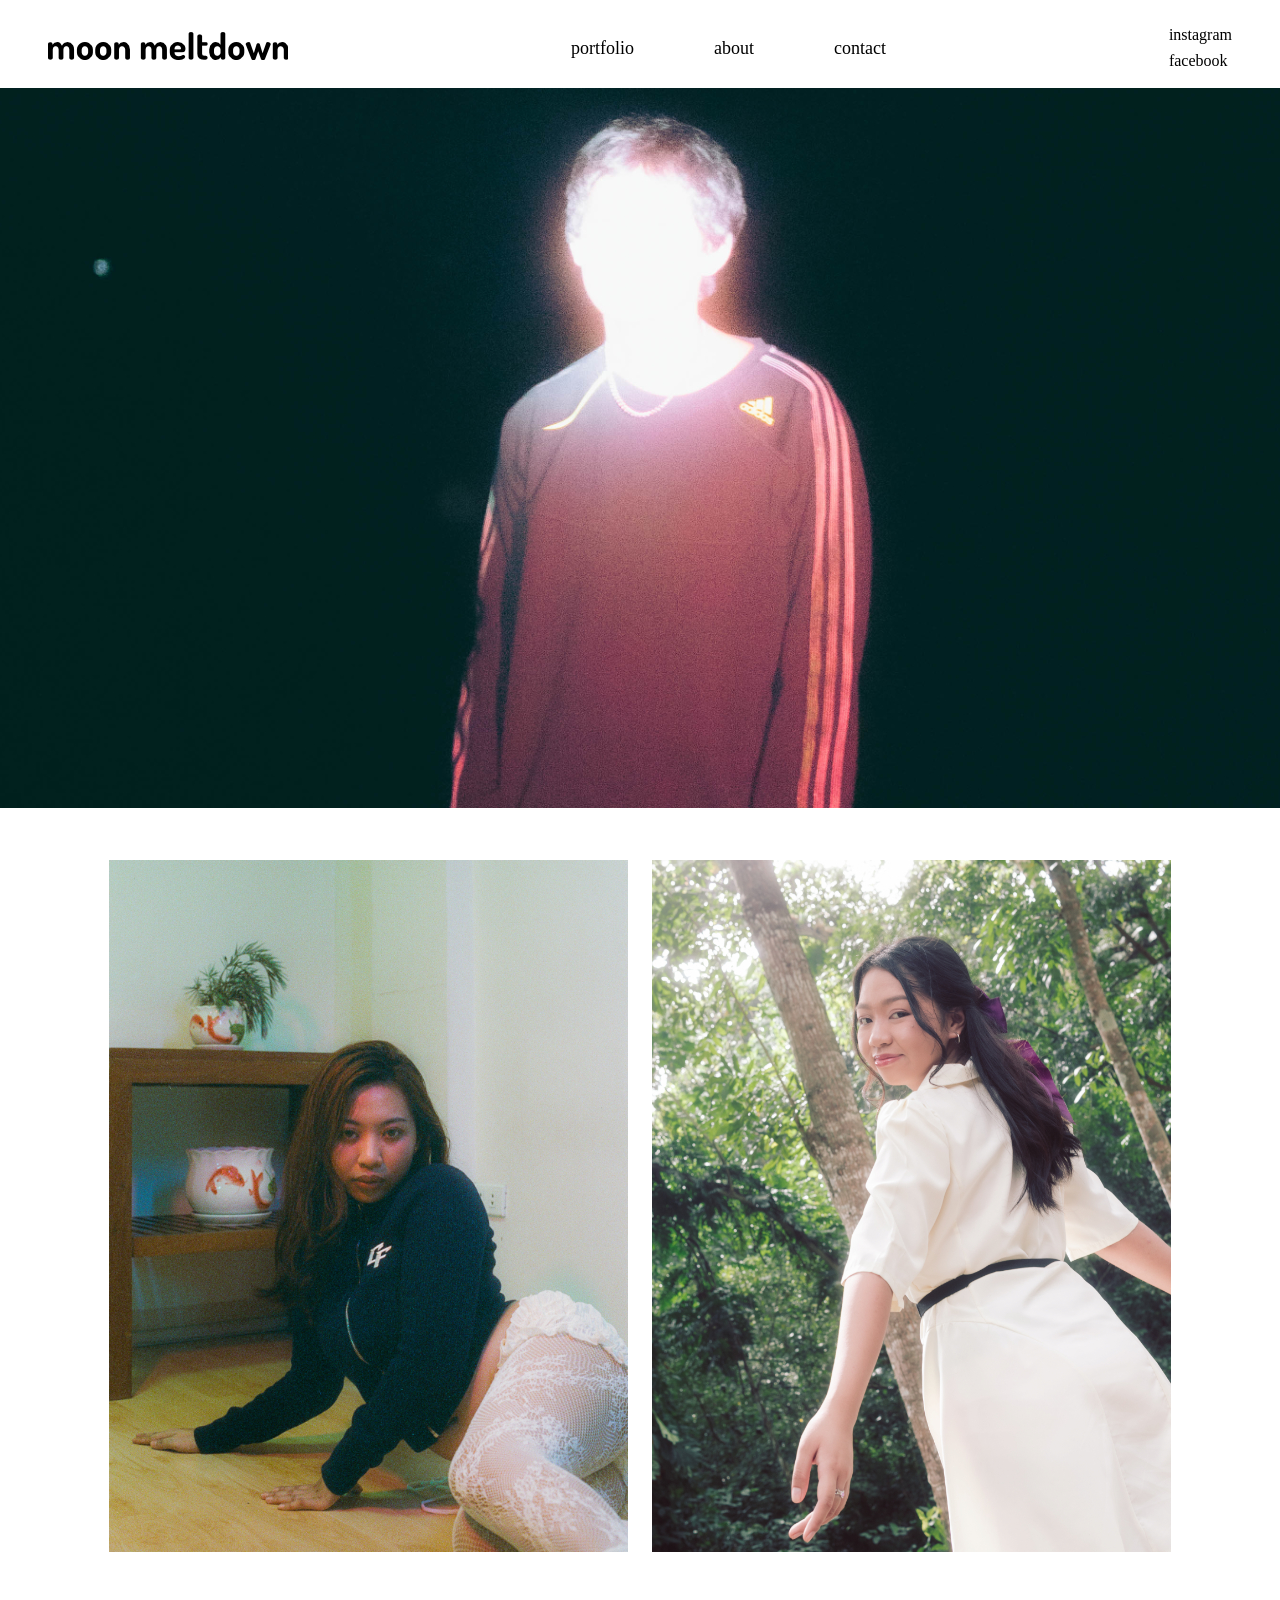
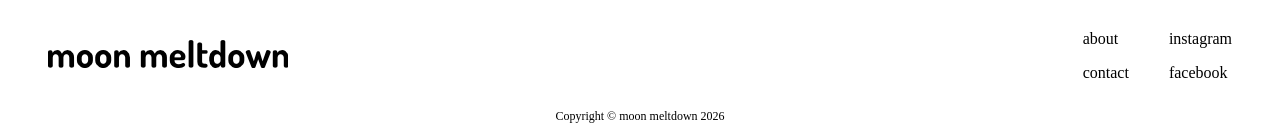
<file: index.html>
<!DOCTYPE HTML>

<html lang = "en">
    <head>
        <meta charset = "UTF-8">
        <title>moon meltdown</title>
        <link rel="stylesheet" href="style.css">
    </head>
    
    <body>
        
        <!-- Navigation -->
         <header class = "navigation-bar">

            <a class="mm-logo" href="index.html" rel = "noopener noreferrer" ><img src="mm-logo/mm-logo.png"  alt="mm-logo"></a>

            
            <ul class="global-navigation">
                <li><a href="index.html" rel = "noopener noreferrer">portfolio</a></li>
                <li><a href="/moon-meltdown/about-page/about-page.html" rel = "noopener noreferrer" >about</a></li>
                <li><a href="index.html" rel = "noopener noreferrer">contact</a></li>
            </ul>
        <!-- Social Links -->
            <ul class="social-links">
                <li><a href="https://www.instagram.com/_spml/" target= "_blank" rel = "noopener noreferrer">instagram</a></li>
                <li><a href="https://www.facebook.com/moonmeltdown" target= "_blank" rel = "noopener noreferrer">facebook</a></li>
            </ul>
        </header>


        <!-- START OF HOME ELEMENTS -->

        <!-- Carousel Banner -->
        <div class="carousel">
            <img src="banner-carousel-imgs/image3.jpg" class="carousel-image active" alt="Image 3">
        </div>


        <!-- Recent Works Section -->
        <section class="recent-works">
            <div class="recent-works-card-1">
            <img src="recent-works-section-imgs/whembley-in-october-1.jpg" alt="whembley-in-october-1">
            </div>

            <div class="recent-works-card-2">
            <img src="recent-works-section-imgs/ashley-pre-debut.jpg" alt="ashley-pre-debut-1">
            </div>
        </section>
        


        <!-- Start of Footer Section -->
        <section class="footer-section">
            <a class="footer-logo" href="index.html"><img src="mm-logo/mm-logo.png" alt="mm-logo"></a>

            <ul class="footer-nav">

                <!-- global nav for footer -->
                <div class="footer-gn">
                <li><a href="/moon-meltdown/about-page/about-page.html" rel = "noopener noreferrer" >about</a></li>
                <li><a href="index.html" rel = "noopener noreferrer">contact</a></li>
                </div>
                <!-- footer social links -->
                <div class="footer-sl">
                <li><a href="https://www.instagram.com/_spml/" target= "_blank" rel = "noopener noreferrer">instagram</a></li>
                <li><a href="https://www.facebook.com/moonmeltdown" target= "_blank" rel = "noopener noreferrer">facebook</a></li>
                </div>
            </ul>

        </section>
        
        <div class="mm-copyright"><p> Copyright © moon meltdown 2026</p></div>
        <!-- End of Footer Section -->


    </body>
</file>
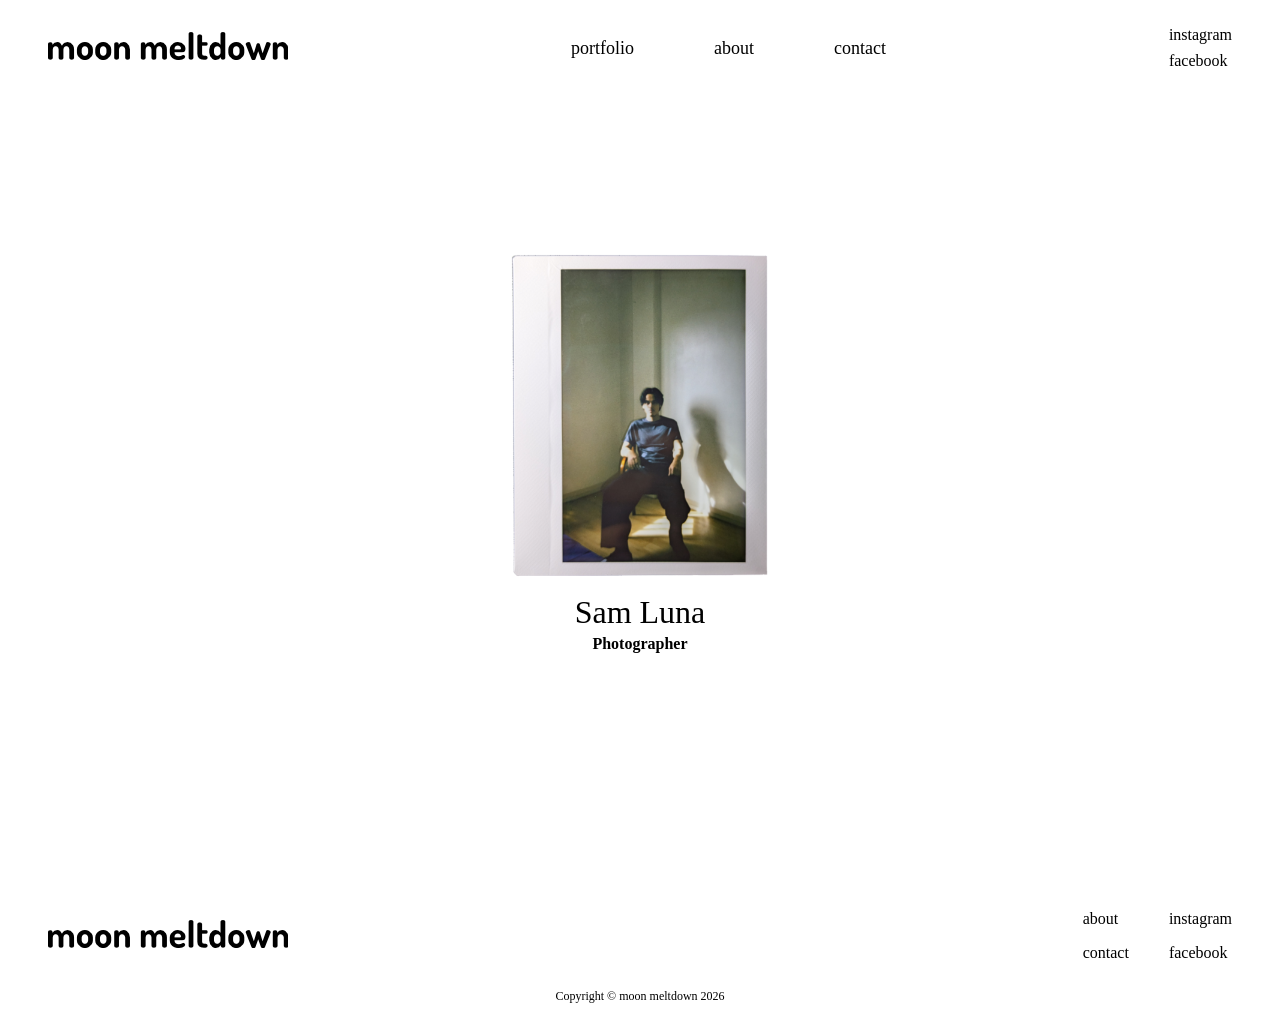
<file: about-page/about-page.html>
<!DOCTYPE HTML>

<html lang = "en">
    <head>
        <meta charset = "UTF-8">
        <title>moon meltdown</title>
        <link rel="stylesheet" href="about-style.css">
    </head>
    
    <body>
            <header class = "navigation-bar">

            <a class="mm-logo" href="/moon-meltdown/index.html" rel = "noopener noreferrer" ><img src="mm-logo/mm-logo.png"  alt="mm-logo"></a>

            
            <ul class="global-navigation">
                <li><a href="/moon-meltdown/index.html" rel = "noopener noreferrer">portfolio</a></li>
                <li><a href="about-page.html" rel = "noopener noreferrer" >about</a></li>
                <li><a href="index.html" rel = "noopener noreferrer">contact</a></li>
            </ul>
        <!-- Social Links -->
            <ul class="social-links">
                <li><a href="https://www.instagram.com/_spml/" target= "_blank" rel = "noopener noreferrer">instagram</a></li>
                <li><a href="https://www.facebook.com/moonmeltdown" target= "_blank" rel = "noopener noreferrer">facebook</a></li>
            </ul>
        </header>



        <!-- Main body of the page-->
<!-- Info Section CTA -->
        <section class="information-section">

            <div class="info-card">
                <img src="info-section-imgs/moon-meltdown.png" alt="moon-meltdown">
                <h1 class="photog-name">Sam Luna</h1>
                <h4 class="photog-details">Photographer</h4>
            </div>

        </section>


        <!-- Start of Footer Section -->
        <section class="footer-section">
            <a class="footer-logo" href="index.html"><img src="mm-logo/mm-logo.png" alt="mm-logo"></a>

            <ul class="footer-nav">

                <!-- global nav for footer -->
                <div class="footer-gn">
                <li><a href="/moon-meltdown/about-page/about-page.html" rel = "noopener noreferrer" >about</a></li>
                <li><a href="index.html" rel = "noopener noreferrer">contact</a></li>
                </div>
                <!-- footer social links -->
                <div class="footer-sl">
                <li><a href="https://www.instagram.com/_spml/" target= "_blank" rel = "noopener noreferrer">instagram</a></li>
                <li><a href="https://www.facebook.com/moonmeltdown" target= "_blank" rel = "noopener noreferrer">facebook</a></li>
                </div>

            </ul>
        </section>

        <div class="mm-copyright">
            <p> Copyright © moon meltdown 2026
        </div>




    </body>
</file>
<file: style.css>
/* Navigation Bar */
ul{
    list-style:none;
    margin:0;
    padding:0;
}


a{
    text-decoration: none;
    color:black;
}



/* moonmeltdown text */
.navigation-bar{
    display:flex;
    justify-content: space-between;

    font-family: Dosis;

    height: 80px;
    align-items: center;
    padding-left: 40px;
    padding-right: 40px;

}

.global-navigation{
    display:flex;
    flex-direction: row;

    font-size: 1.125rem;
    font-weight: 500;

    gap:80px;
    padding:0px;
}

.social-links{
    display:flex;
    flex-direction: column;

    font-size: 1rem;
    font-weight:300;

    gap:8px;
    padding:0px;
}


/* CAROUSEL BANNER */
.carousel{
    display:flex;
    justify-content: center;
    
}

/* RECENT WORKS */
.recent-works{
    height: 800px;
    display:flex;
    justify-content: center;
    align-items: center;

    gap:24px;
}


/* FOOTER SECTION */
.footer-section{
    display:flex;
    justify-content: space-between;
    align-items: center;

    height:96px;
    padding-left: 40px;
    padding-right: 40px;
}

.footer-nav{
    display:flex;
    gap:40px;
}

.footer-gn, .footer-sl{
    display:flex;
    flex-direction: column;
    gap: 16px;

}

.mm-copyright{
    display:flex;
    justify-content: center;
    align-items: center;
    height:24px;
    font-size: 12px;

    
    gap:0px;
    margin:0px;

}
</file>
<file: about-page/about-style.css>
/* Navigation Bar */
ul{
    list-style:none;
    margin:0;
    padding:0;
}


a{
    text-decoration: none;
    color:black;
}

img{

}

/* moonmeltdown text */
.navigation-bar{
    display:flex;
    justify-content: space-between;

    font-family: Dosis;

    height: 80px;
    align-items: center;
    padding-left: 40px;
    padding-right: 40px;

}

.global-navigation{
    display:flex;
    flex-direction: row;

    font-size: 1.125rem;
    font-weight: 500;

    gap:80px;
    padding:0px;
}

.social-links{
    display:flex;
    flex-direction: column;

    font-size: 1rem;
    font-weight:300;

    gap:8px;
    padding:0px;
}


/* INFO SECTION */

.information-section{
    height: 800px;
    display:flex;
    justify-content: center;
    align-items: center;
}

.info-card{
    height:500px;
    display:flex;
    flex-direction: column;
    align-items: center;

    font-family: dosis;
}

.info-card img{
    margin:16px;
}

.mm-name{
    font-weight: bold;
    font-size: 3.5rem;
    margin:0;


}
.photog-name{
    font-weight: 500;
    font-size: 2rem;
    
    margin:0px;

}
.photog-details{
    margin-top:4px;
    margin-bottom:0px
}








/* FOOTER SECTION */
.footer-section{
    display:flex;
    justify-content: space-between;
    align-items: center;

    height:96px;
    padding-left: 40px;
    padding-right: 40px;
}

.footer-nav{
    display:flex;
    gap:40px;
}

.footer-gn, .footer-sl{
    display:flex;
    flex-direction: column;
    gap: 16px;

}

.mm-copyright{
    display:flex;
    justify-content: center;
    align-items: center;
    height:24px;
    font-size: 12px;

    
    gap:0px;
    margin:0px;

}
</file>
